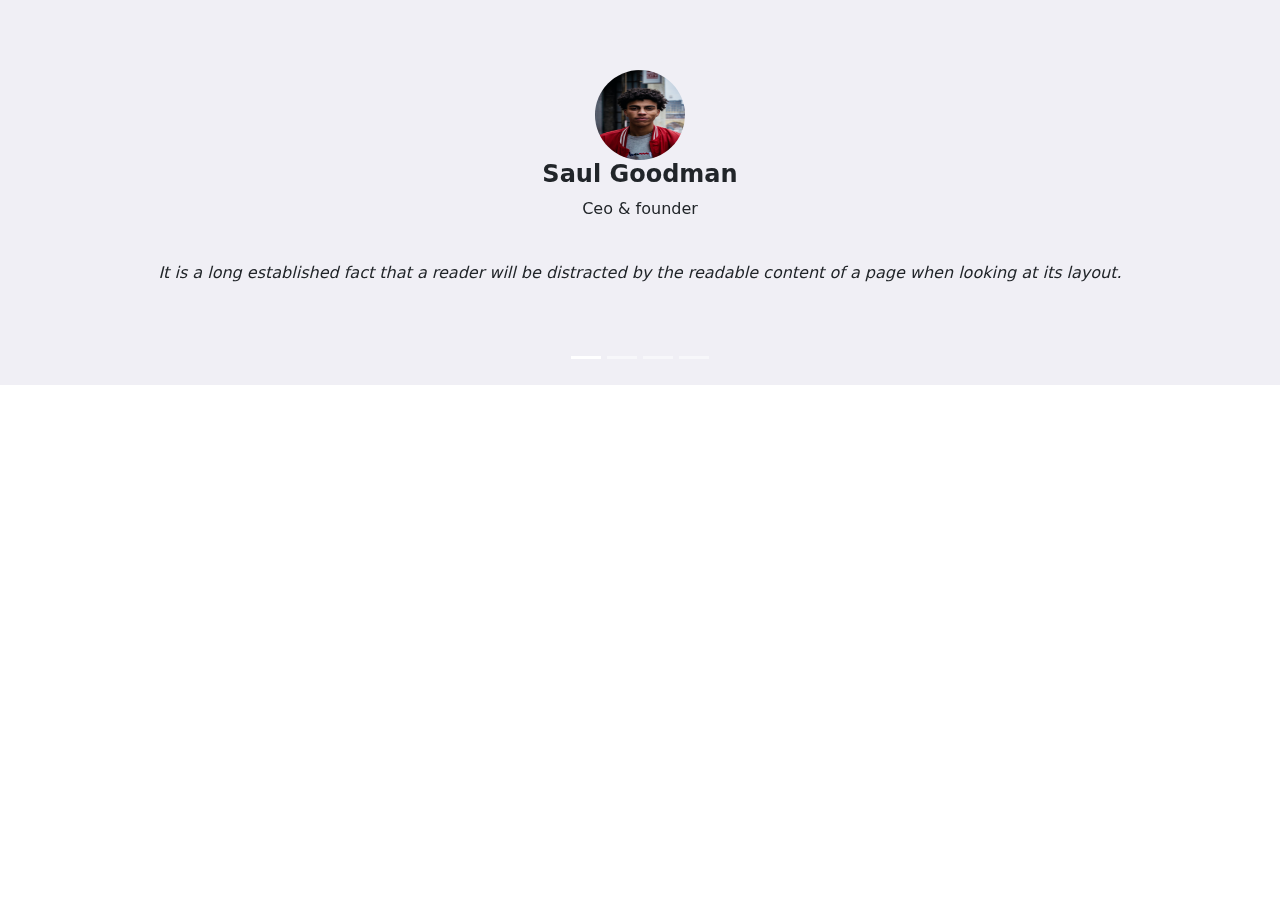
<file: furniture website/ex.html>
<!DOCTYPE>
<html>
    <head>
        <title>Dropdown with navigation bar</title>
        <meta charset="utf-8">
        <meta name="viewport" content="width-device-width, initial scale=1">

        <link href="https://cdn.jsdelivr.net/npm/bootstrap@5.2.2/dist/css/bootstrap.min.css" rel="stylesheet">
        
        <script src="https://cdn.jsdelivr.net/npm/bootstrap@5.2.2/dist/js/bootstrap.bundle.min.js"></script>
    </head>
    <body>
        <div class="carousel slide" id="demo"  data-bs-ride="carousel" >
      <div class= "carousel-indicators">
            <button type="button"  data-bs-target="#demo" data-bs-slide-to="0" class="active" ></button> 
            <button type="button"  data-bs-target="#demo" data-bs-slide-to="1"></button>
            <button type="button"  data-bs-target="#demo" data-bs-slide-to="2"></button>
            <button type="button"  data-bs-target="#demo" data-bs-slide-to="3"></button>
          </div>
          <center>
          <div class="carousel-inner" style=" padding-top: 70px; padding-bottom: 100px; background-color: rgba(176, 175, 206, 0.196)">
            <div class="carousel-item active">
                  <img src="per1.jpg" height="90px" width="90px" style="border-radius:50px ;">
                  <br>
                  <h4> <b> Saul Goodman</b></h4>
                  <p> Ceo & founder </p>
                  <span class="fa fa-star checked"></span> <span class="fa fa-star checked"></span><span class="fa fa-star checked"></span><span class="fa fa-star checked"></span><span class="fa fa-star checked"></span>
                  <br>
 
                  <i> It is a long established fact that a reader will be distracted by the readable content of a page when looking at its layout.</i>
            </div>

            
            <div class="carousel-item">
                  <img src="per2.jpg" height="90px" width="90px" style="border-radius:50px ;">
                  <br>
                  <h4> <b> Sara Wilsson</b></h4>
                  <p> Web Designer </p>
                  <span class="fa fa-star checked"></span> <span class="fa fa-star checked"></span><span class="fa fa-star checked"></span><span class="fa fa-star checked"></span><span class="fa fa-star checked"></span>
                  <br>
                  
 
                  <i> It is a long established fact that a reader will be distracted by the readable content of a page when looking at its layout.</i>
                  <i> It is a long established fact that a reader will be distracted by the readable content of a page when looking at its layout.</i>

            </div>
            <div class="carousel-item">
                  <img src="per3.jpg" height="90px" width="90px" style="border-radius:50px ;">
                  <br>
                  <h4> <b> John Larsen</b></h4>
                  <p> Entrepreneur </p>
                  <span class="fa fa-star checked"></span> <span class="fa fa-star checked"></span><span class="fa fa-star checked"></span><span class="fa fa-star checked"></span><span class="fa fa-star checked"></span>
                  <br>
                  
 
                  <i> It is a long established fact that a reader will be distracted by the readable content of a page when looking at its layout.</i>
            </div>

            <div class="carousel-item">
                  <img src="per4.jpg" height="90px" width="90px" style="border-radius:50px ;">
                  <br> 
                  <h4> <b> Jena Karlis</b></h4>
                  <p> Store Owner </p>
                  <span class="fa fa-star checked"></span> </span><span class="fa fa-star checked"></span><span class="fa fa-star checked"></span><span class="fa fa-star checked"></span>
                  <br>
                  
 
                  <i> It is a long established fact that a reader will be distracted by the readable content of a page when looking at its layout.</i>
            
            </div>
          </div>
          </center>
        </div>
    </body>
</html>
</file>
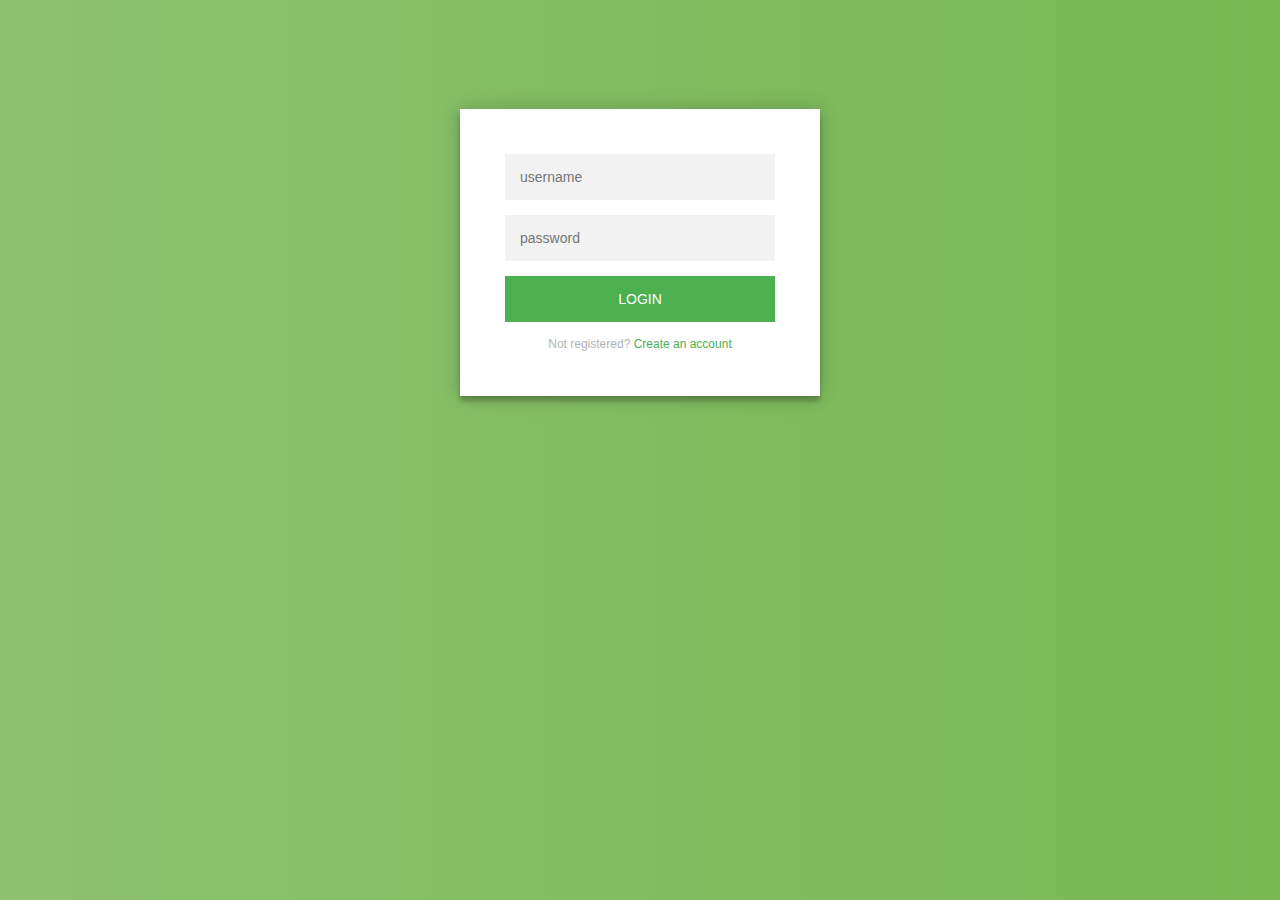
<file: furniture website/gg.html>
<!DOCTYPE html>
<html>
<head>
<style>
.login-page {
  width: 360px;
  padding: 8% 0 0;
  margin: auto;
}
.form {
  position: relative;
  z-index: 1;
  background: #FFFFFF;
  max-width: 360px;
  margin: 0 auto 100px;
  padding: 45px;
  text-align: center;
  box-shadow: 0 0 20px 0 rgba(0, 0, 0, 0.2), 0 5px 5px 0 rgba(0, 0, 0, 0.24);
}
.form input {
  font-family: "Roboto", sans-serif;
  outline: 0;
  background: #f2f2f2;
  width: 100%;
  border: 0;
  margin: 0 0 15px;
  padding: 15px;
  box-sizing: border-box;
  font-size: 14px;
}
.form button {
  font-family: "Roboto", sans-serif;
  text-transform: uppercase;
  outline: 0;
  background: #4CAF50;
  width: 100%;
  border: 0;
  padding: 15px;
  color: #FFFFFF;
  font-size: 14px;
  -webkit-transition: all 0.3 ease;
  transition: all 0.3 ease;
  cursor: pointer;
}
.form button:hover,.form button:active,.form button:focus {
  background: #43A047;
}
.form .message {
  margin: 15px 0 0;
  color: #b3b3b3;
  font-size: 12px;
}
.form .message a {
  color: #4CAF50;
  text-decoration: none;
}
.form .register-form {
  display: none;
}
.container {
  position: relative;
  z-index: 1;
  max-width: 300px;
  margin: 0 auto;
}
.container:before, .container:after {
  content: "";
  display: block;
  clear: both;
}
.container .info {
  margin: 50px auto;
  text-align: center;
}
.container .info h1 {
  margin: 0 0 15px;
  padding: 0;
  font-size: 36px;
  font-weight: 300;
  color: #1a1a1a;
}
.container .info span {
  color: #4d4d4d;
  font-size: 12px;
}
.container .info span a {
  color: #000000;
  text-decoration: none;
}
.container .info span .fa {
  color: #EF3B3A;
}
body {
  background: #76b852; /* fallback for old browsers */
  background: -webkit-linear-gradient(right, #76b852, #8DC26F);
  background: -moz-linear-gradient(right, #76b852, #8DC26F);
  background: -o-linear-gradient(right, #76b852, #8DC26F);
  background: linear-gradient(to left, #76b852, #8DC26F);
  font-family: "Roboto", sans-serif;
  -webkit-font-smoothing: antialiased;
  -moz-osx-font-smoothing: grayscale;      
}
</style>
</head>
<body>
<div class="login-page">
  <div class="form">
    <form class="login-form">
      <input type="text" placeholder="username"/>
      <input type="password" placeholder="password"/>
      <button>login</button>
      <p class="message">Not registered? <a href="#">Create an account</a></p>
    </form>
  </div>
</div>
</body>
</html>
</file>
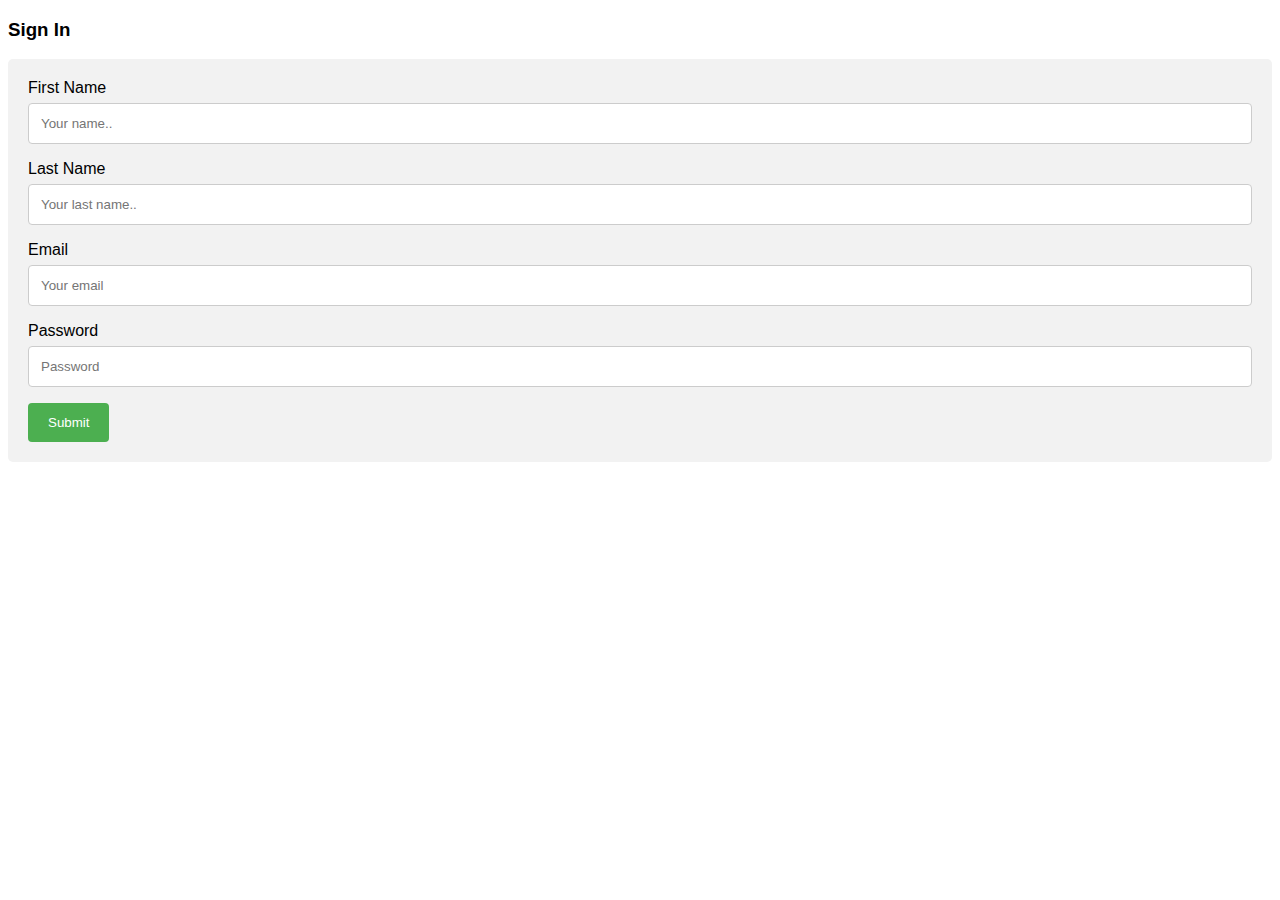
<file: furniture website/sign up form.html>
<!DOCTYPE html>
<html>
<head>
<style>
body {font-family: Arial, Helvetica, sans-serif;}
* {box-sizing: border-box;}

input[type=text], select, textarea {
  width: 100%;
  padding: 12px;
  border: 1px solid #ccc;
  border-radius: 4px;
  box-sizing: border-box;
  margin-top: 6px;
  margin-bottom: 16px;
  resize: vertical;
}

input[type=submit] {
  background-color: #4CAF50;
  color: white;
  padding: 12px 20px;
  border: none;
  border-radius: 4px;
  cursor: pointer;
}

input[type=submit]:hover {
  background-color: #45a049;
}

.container {
  border-radius: 5px;
  background-color: #f2f2f2;
  padding: 20px;
}
</style>
</head>
<body>

<h3>Sign In</h3>

<div class="container">
  <form action="/action_page.php">
    <label for="fname">First Name</label>
    <input type="text" id="fname" name="firstname" placeholder="Your name..">

    <label for="lname">Last Name</label>
    <input type="text" id="lname" name="lastname" placeholder="Your last name..">

    <label for="email">Email</label>
    <input type="text" id="email" name="email" placeholder="Your email">

    <label for="password">Password</label>
    <input type="text" id="password" name="password" placeholder="Password">

    <input type="submit" value="Submit">
  </form>
</div>

</body>
</html>
</file>
